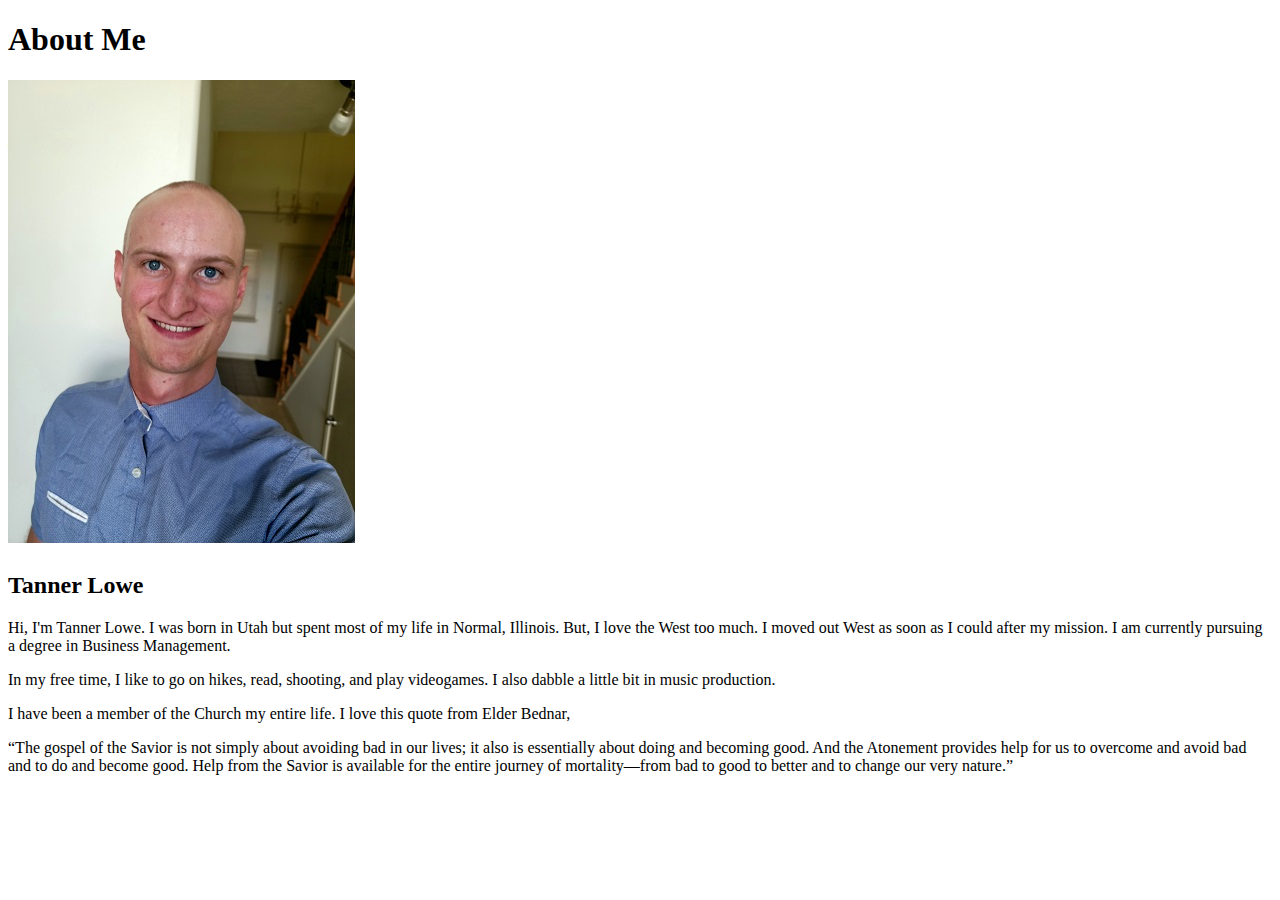
<file: aboutme/index.html>
<!DOCTYPE html>
<html lang="en">
<head>
    <meta charset="UTF-8">
    <meta http-equiv="X-UA-Compatible" content="IE=edge">
    <meta name="viewport" content="width=device-width, initial-scale=1.0">
    <title>All About Me</title>
</head>
<body>
   <h1>About Me</h1>
   <h1><img alt="Picture of me" src="images/me.jpg"></h1>
    <h2>Tanner Lowe</h2>
    <p>Hi, I'm Tanner Lowe. I was born in Utah but spent most of my life in Normal, Illinois. But, I love the West too much. I moved out West as soon as I could after my mission. I am currently pursuing a degree in Business Management. </p> 
    <p>In my free time, I like to go on hikes, read, shooting, and play videogames. I also dabble a little bit in music production.</p>
    <p>I have been a member of the Church my entire life. I love this quote from Elder Bednar,</p> 
    <p><q>The gospel of the Savior is not simply about avoiding bad in our lives; it also is essentially about doing and becoming good. And the Atonement provides help for us to overcome and avoid bad and to do and become good. Help from the Savior is available for the entire journey of mortality—from bad to good to better and to change our very nature.</q></p>
</body>
</html>
</file>
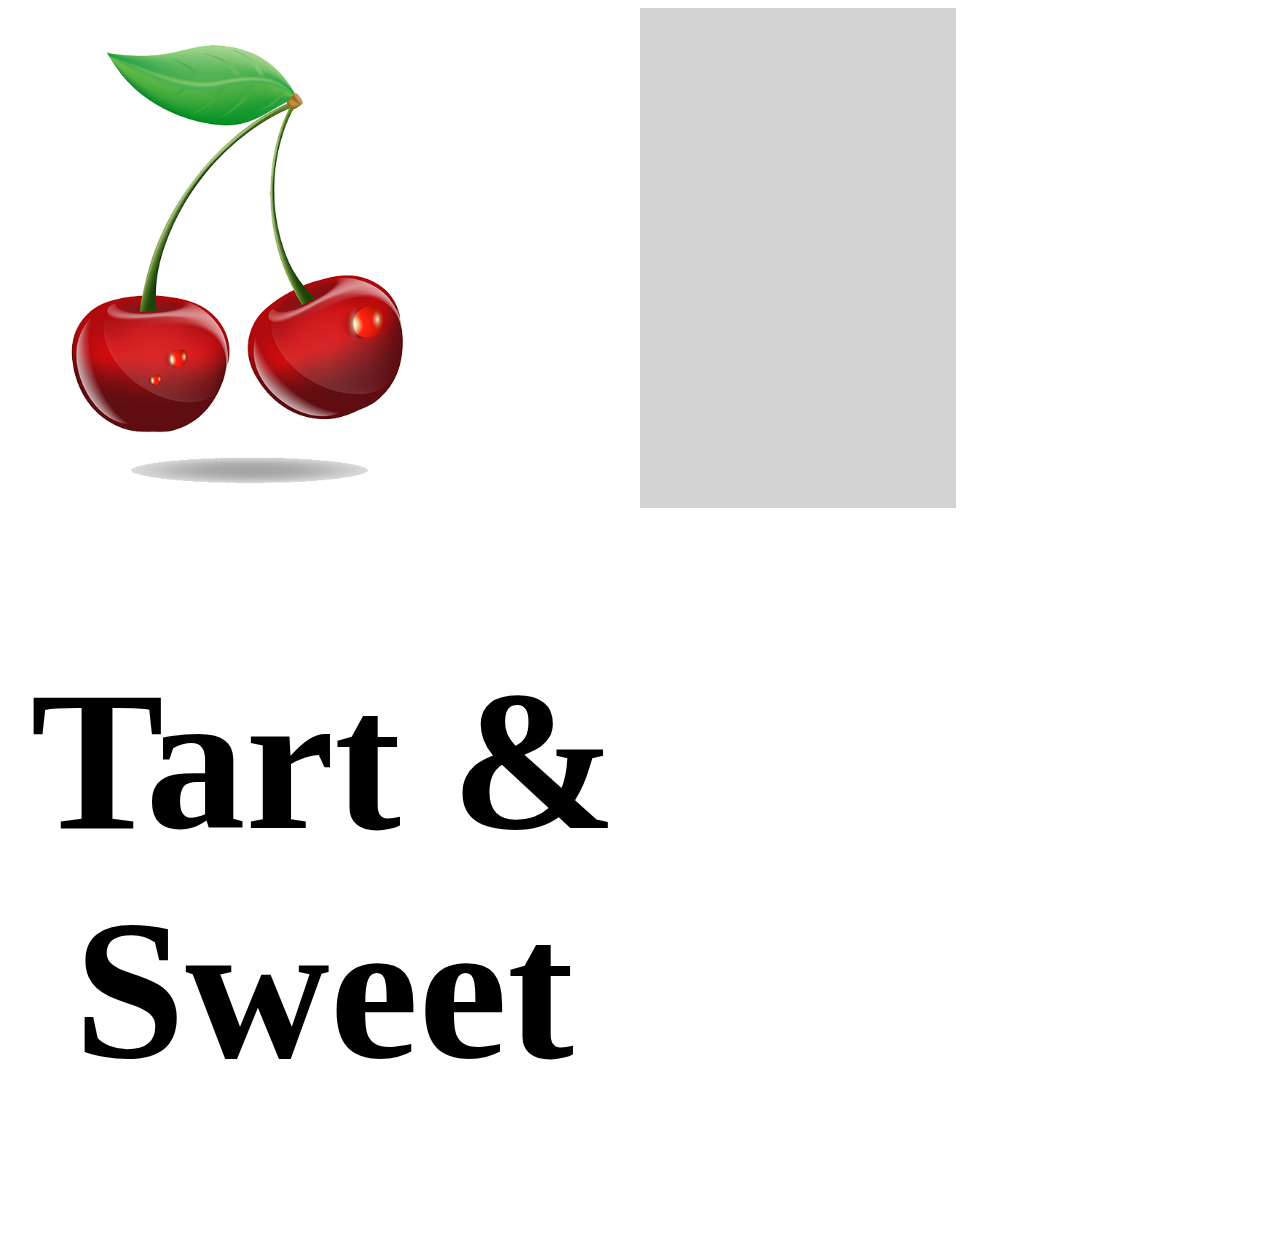
<file: w06_cherry/index.html>
<!DOCTYPE html>
<html lang="en">
<head>
    <title>Cherries</title>
    <link rel="stylesheet" type="text/css" href="cherrystyle.css" />
    <meta charset="UTF-8">
    <meta http-equiv="X-UA-Compatible" content="IE=edge">
    <meta name="viewport" content="width=device-width, initial-scale=1.0">
    <title>Document</title>
</head>
<body>
    <main>
        <img src="w06_cherries.png" alt="cherries"/>
        <h1>Tart & Sweet</h1>
    </main>
<div class="grey" ></div>
</div>
</body>
</html>
</file>
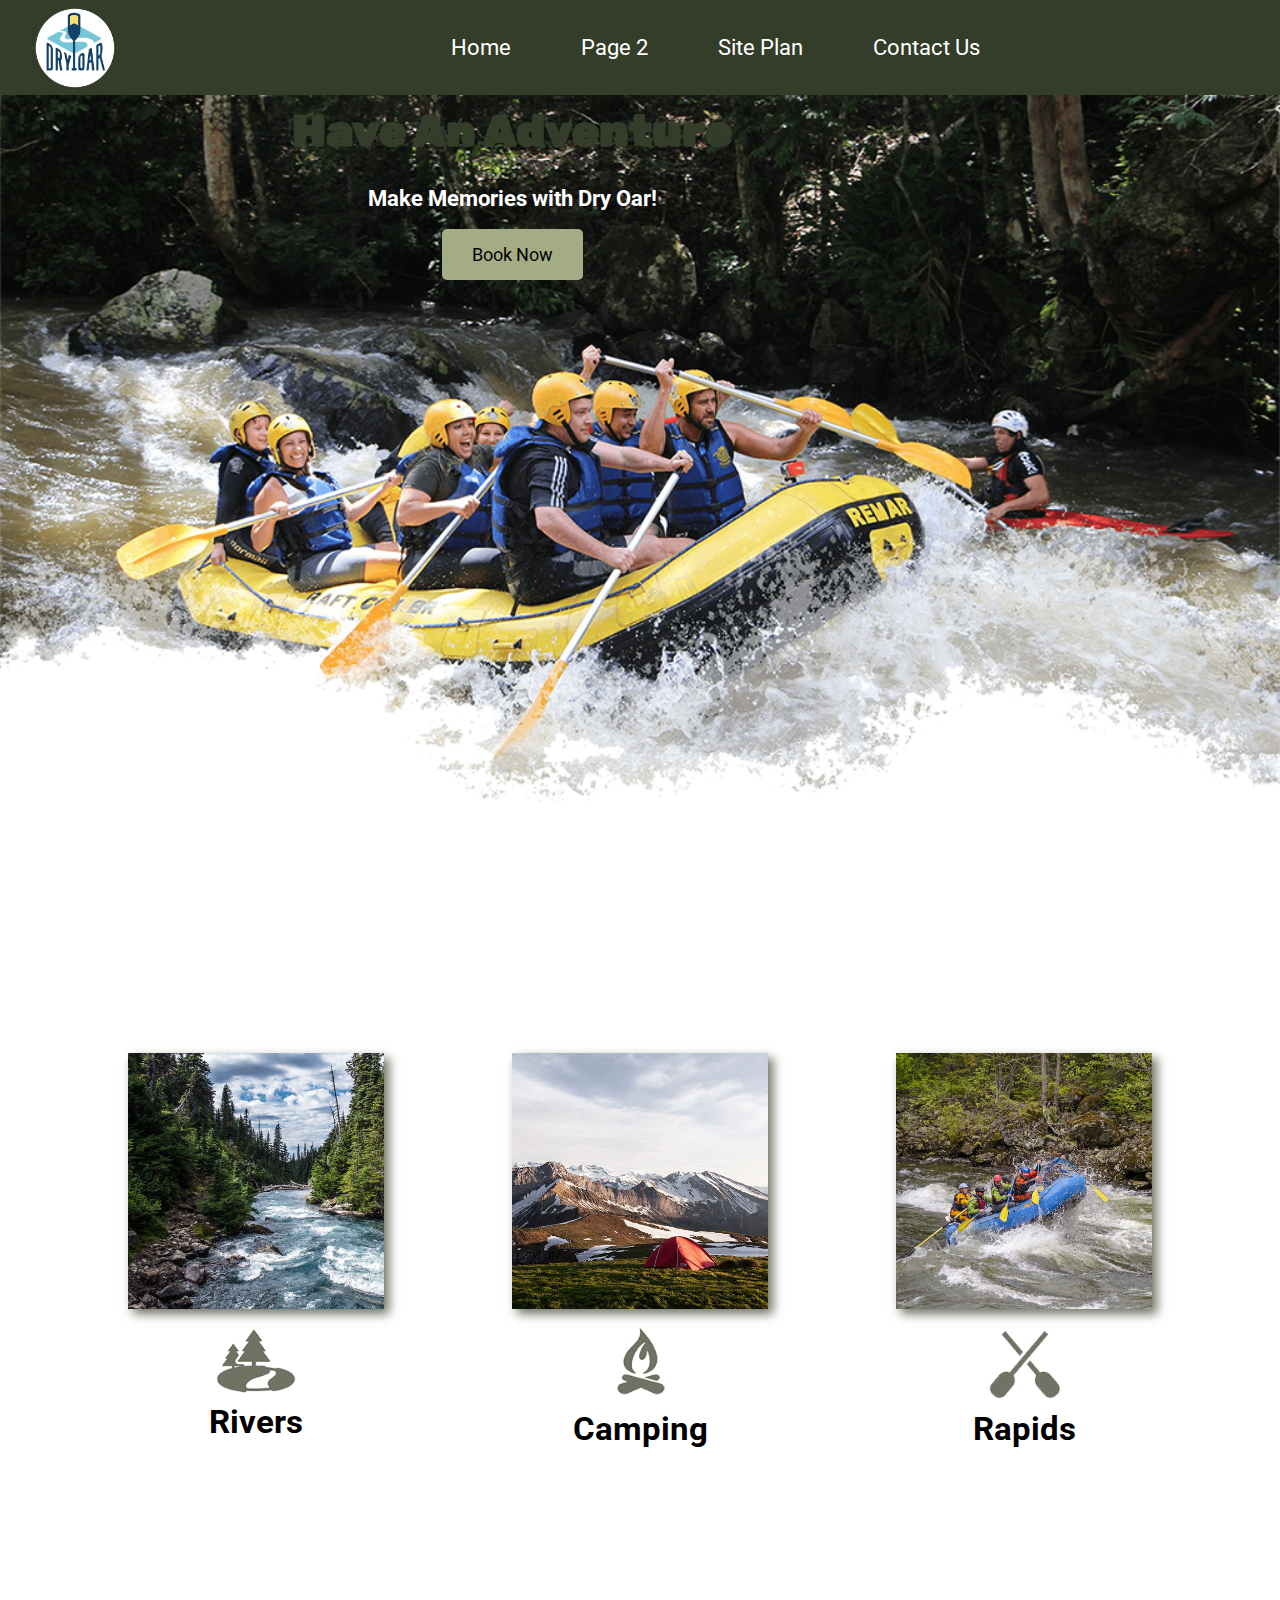
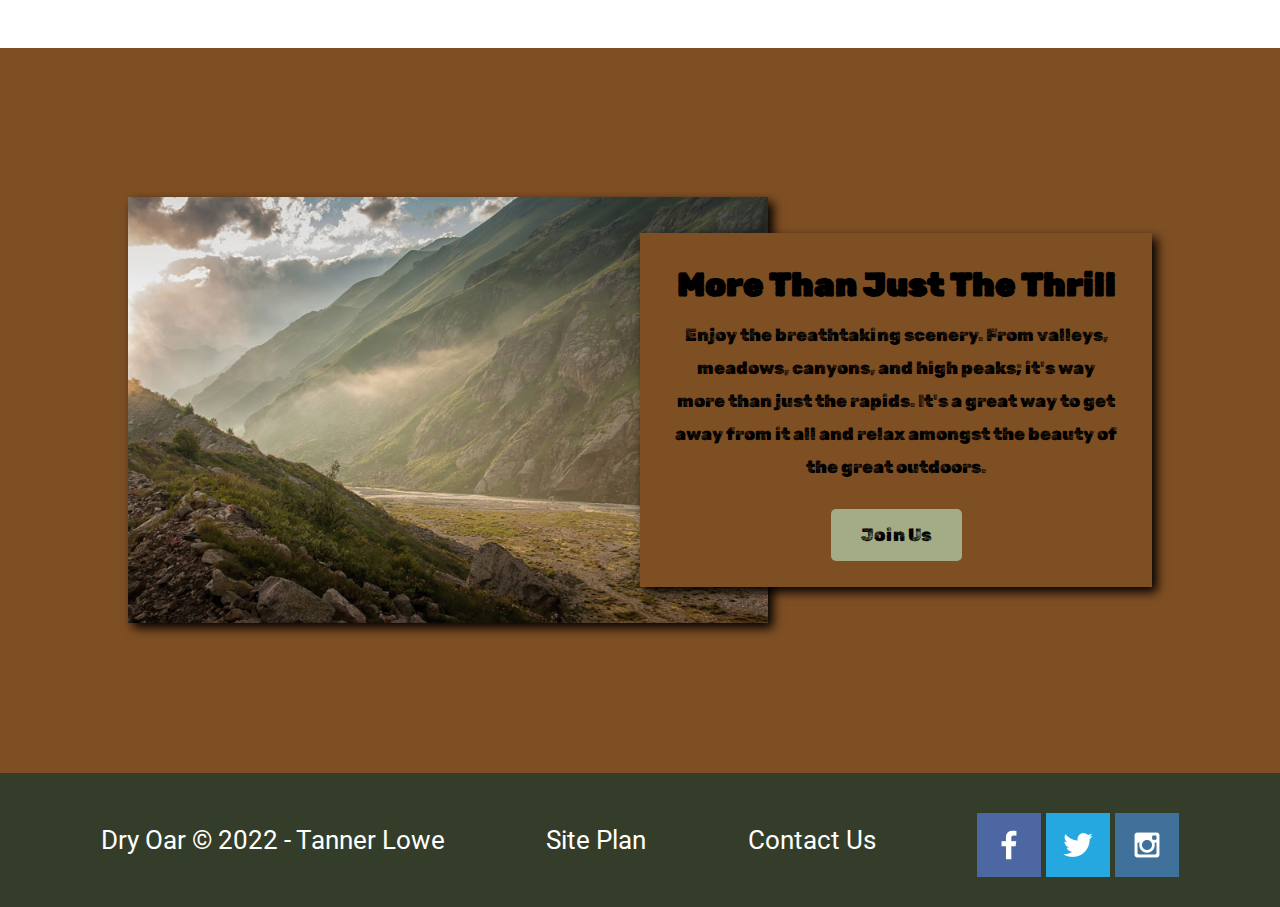
<file: wwr/index.html>
<!DOCTYPE html>
<html lang="en">

<head>
    <link rel="stylesheet" href="styles/style.css">
    <meta charset="UTF-8">
    <meta http-equiv="X-UA-Compatible" content="IE=edge">
    <meta name="viewport" content="width=device-width, initial-scale=1.0">
    <title>"Whitewater Rafting Vacations | Dry Oar Boating | Home"</title>
</head>

<body>
    <div id="content">
        <header>
            <a id="logo_link" href="index.html">
                <img class="logo" src="images/logo.png" alt="Dry Oar Logo">
            </a>
            <nav id="link">
                <nav>
                    <a href="index.html">Home</a>
                    <a href="#">Page 2</a>
                    <a href="site-plan-rafting.html">Site Plan</a>
                    <a href="contactus.html">Contact Us</a>
                </nav>
            </nav>
        </header>
        <div id="hero">
            <div id="hero-box">
                <img id="hero-img" src="images/hero.png" alt="People enjoying rafting">
            </div>
            <section id="hero-msg">
                <h1 class="home-title">Have An Adventure</h1>
                <h4>Make Memories with Dry Oar!</h4>
                <div class='button-box'>
                    <a class='book' href="rates.html">Book Now</a>
                </div>
            </section>
        </div>
        <main class="home-grid">
            <section class="rivers-card">
                <img class="card-img" src="images/rivers.jpg" alt="river in forest">
                <img class="icon" src="images/river_icon.png" alt="river icon">
                <h2>Rivers</h2>
            </section>
            <section class="camping-card">
                <img class="card-img" src="images/camping.jpg" alt="tent in mountains">
                <img class="icon" src="images/fire_icon.png" alt="fire icon">
                <h2>Camping</h2>
            </section>
            <section class="rapids-card">
                <img class="card-img" src="images/rapids.jpg" alt="rafting boat">
                <img class="icon" src="images/oars.png" alt="oars icon">
                <h2>Rapids</h2>
            </section>
            <div id="background"></div> 
            <img src="images/mountains.jpg" alt="Misty mountains" class="mountains">
            <section class="msg">
                <h2>More Than Just The Thrill</h2>
                <p>Enjoy the breathtaking scenery. From valleys, meadows, canyons, and high peaks; it's way more than
                    just the rapids. It's a great way to get away from it all and relax amongst the beauty of the great
                    outdoors.</p>
                <a class='join' href="rivers.html">Join Us</a>
            </section>
        </main>
        <footer>
            <p>Dry Oar &copy; 2022 - Tanner Lowe</p>
            <p><a href="site-plan-rafting.html">Site Plan</a></p>
            <p><a href="contactus.html">Contact Us</a></p>
            <div class="social">
                <a href="https://facebook.com" target="_blank">
                    <img src="images/facebook.png" alt="fb icon">
                </a>
                <a href="https://twitter.com" target="_blank">
                    <img src="images/twitter.png" alt="twitter icon">
                </a>
                <a href="https://instagram.com" target="_blank">
                    <img src="images/instagram.png" alt="instagram icon">
                </a>
            </div>
        </footer>
    </div>
</body>

</html>
</file>
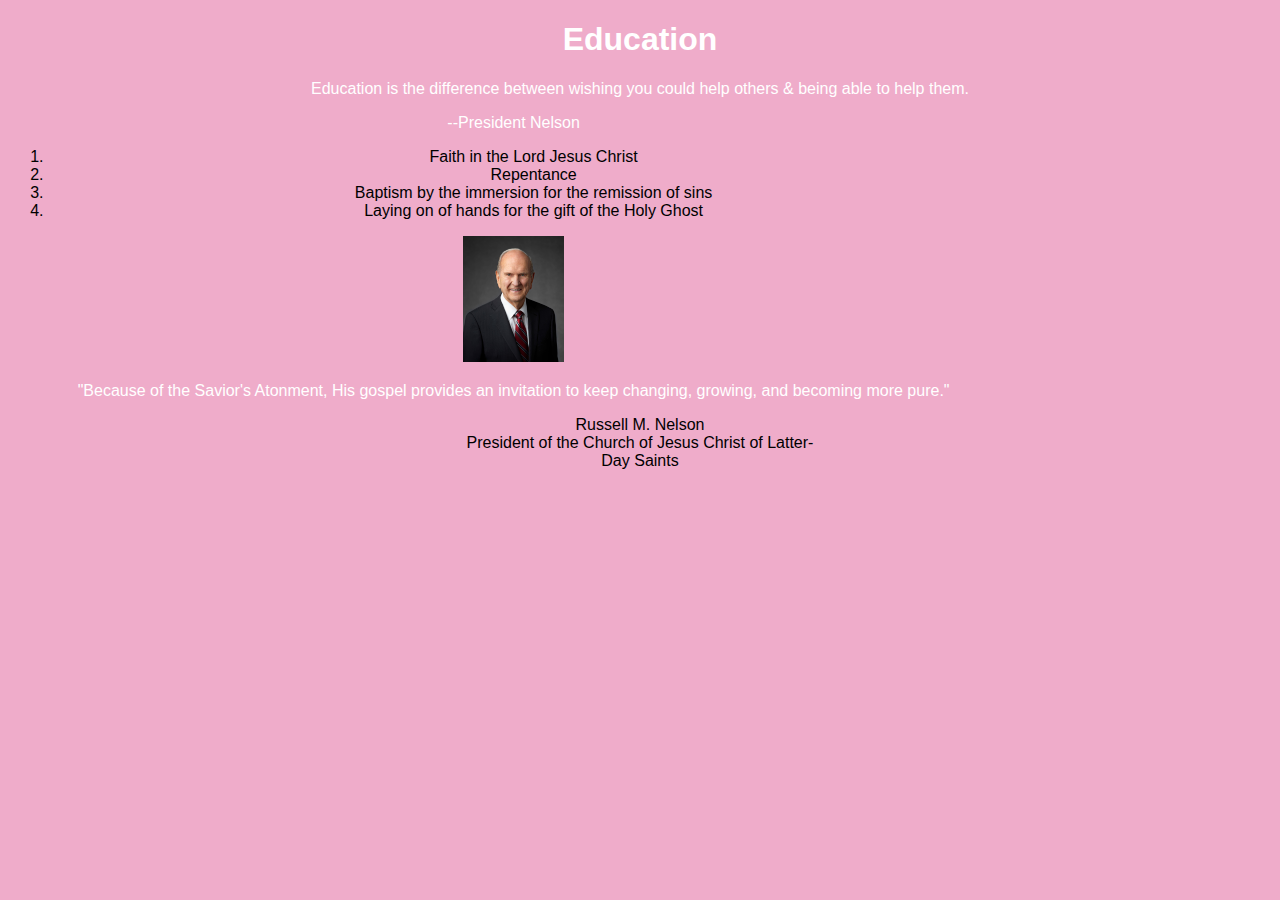
<file: challenges/w04/index.html>
<!DOCTYPE html>
<html lang="en">
<head>
    <title>Education</title>
    <link rel="stylesheet" href="styles/styles.css"/>
    <meta charset="UTF-8">
    <meta http-equiv="X-UA-Compatible" content="IE=edge">
    <meta name="viewport" content="width=device-width, initial-scale=1.0">
</head>
<body>
    <main>
        <h1>Education</h1>
        <p>
           Education is the difference between wishing you could help others & being able to help them. 
        </p>
    <div id="list">   
        <p>
            --President Nelson 
        </p>
    
        <ol>
            <li>Faith in the Lord Jesus Christ</li>
            <li>Repentance</li>
            <li>Baptism by the immersion for the remission of sins</li>
            <li>Laying on of hands for the gift of the Holy Ghost</li>
        </ol>
        <img src="styles/russell_nelson.jpeg" alt="President Russell M. Nelson">
    <section>
        <p>
            "Because of the Savior's Atonment, His gospel provides an invitation to keep changing, growing, and becoming more pure."
        </p>
    </section>
    </main>
    <footer>
        <p> Russell M. Nelson <br>
            President of the Church of Jesus Christ of Latter-<br>
            Day Saints
    </footer>
</body>
</html>
</file>
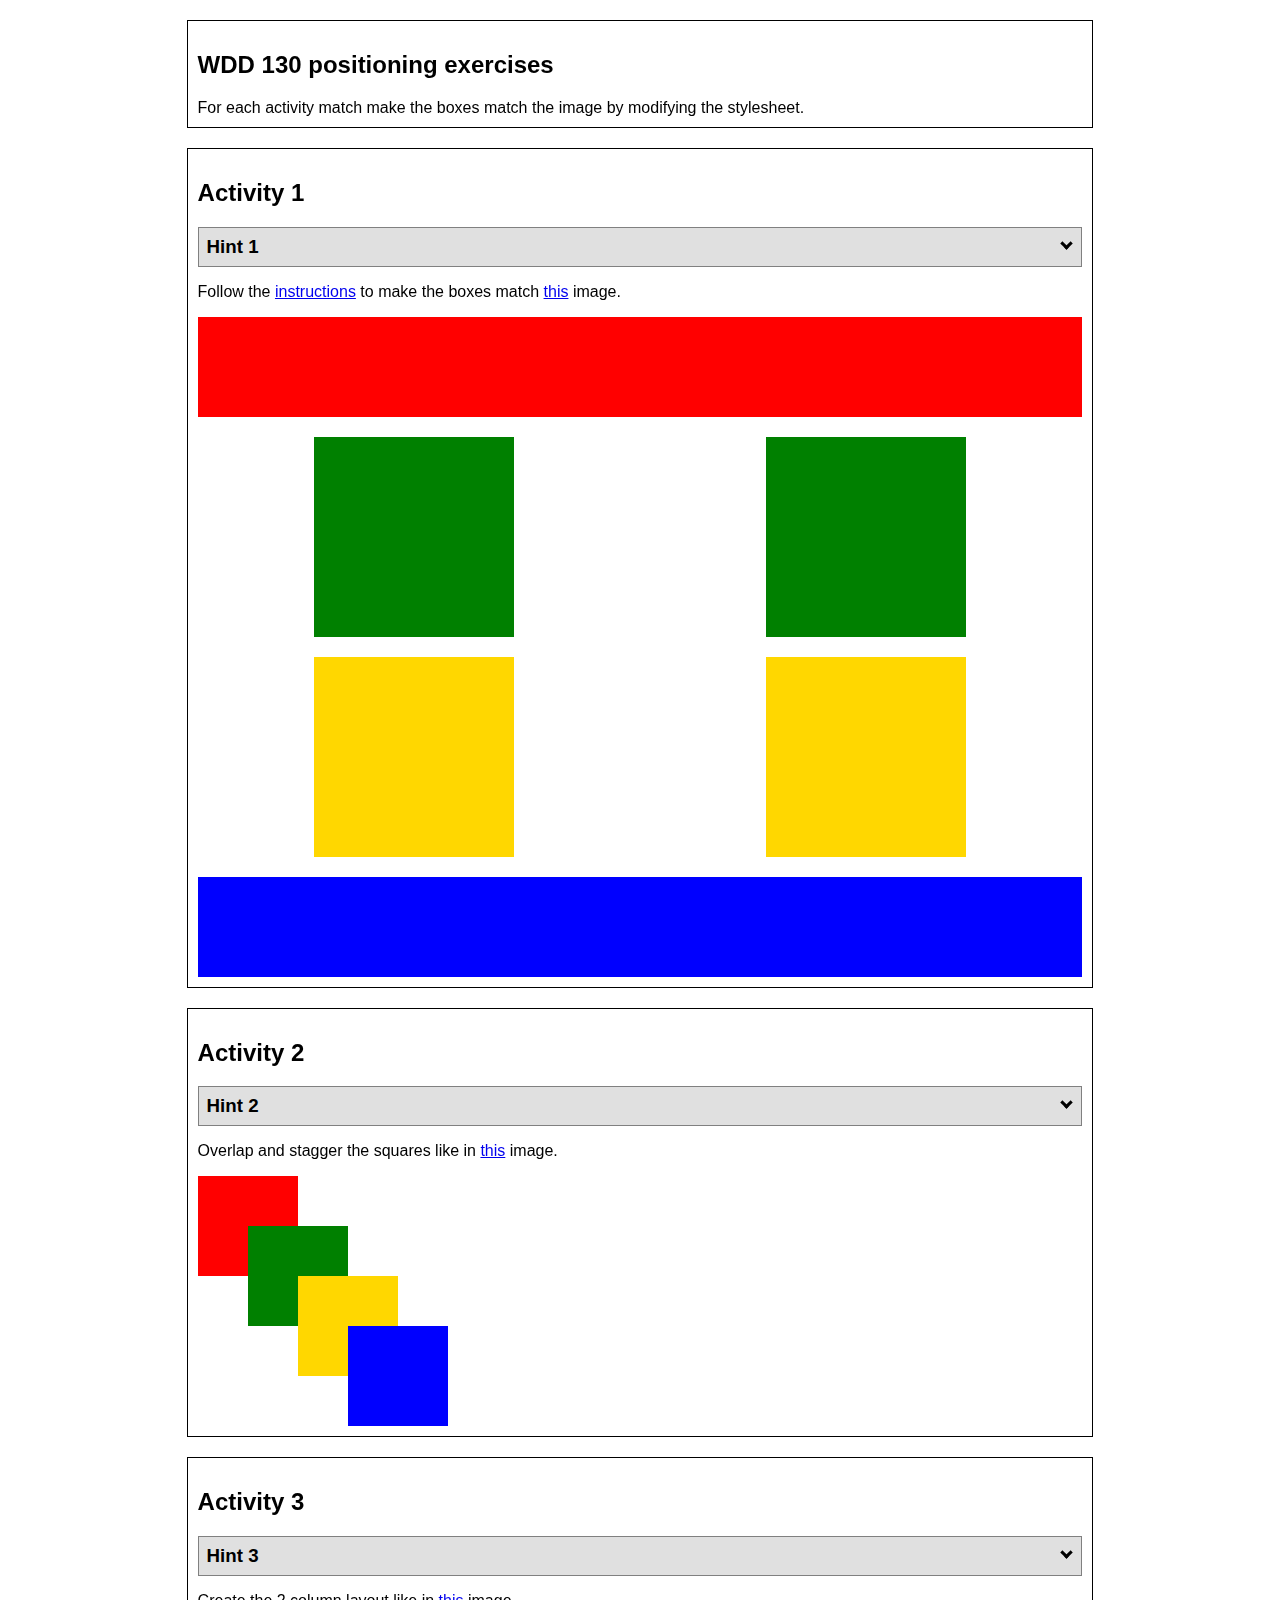
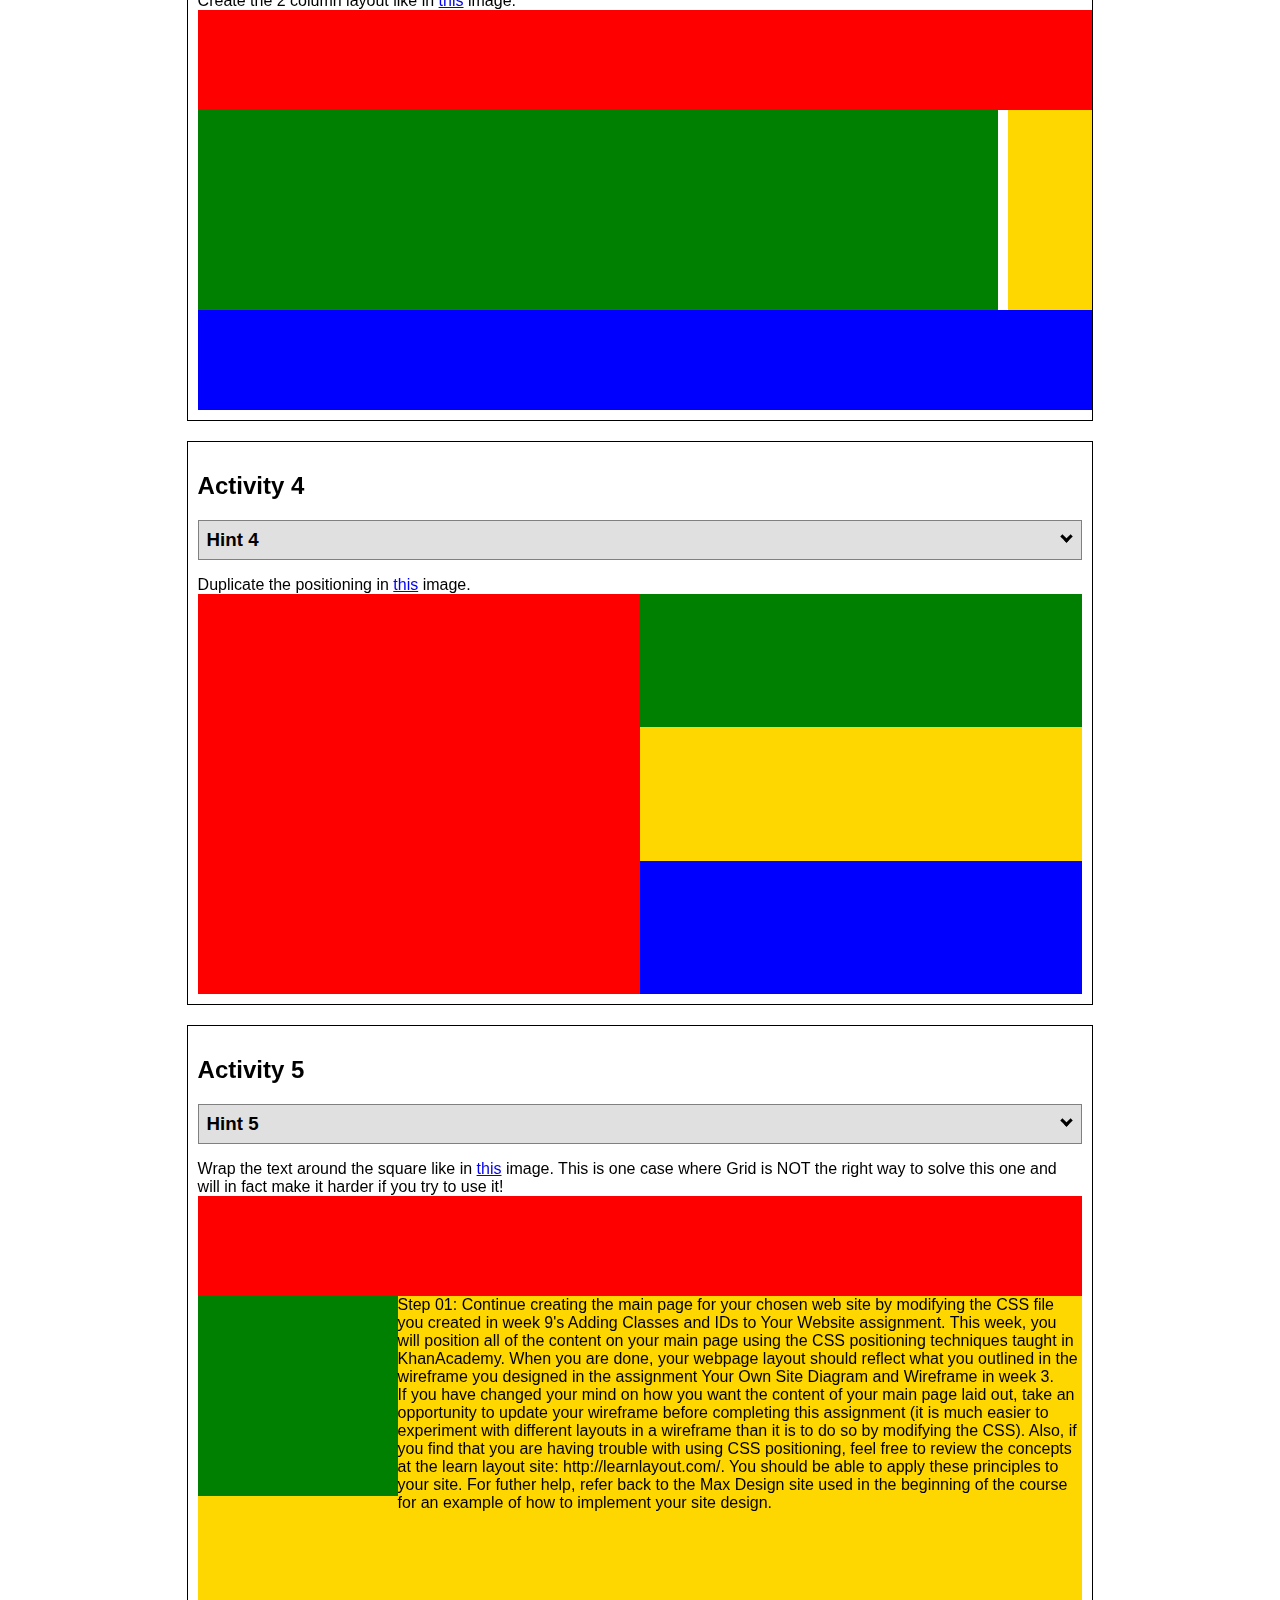
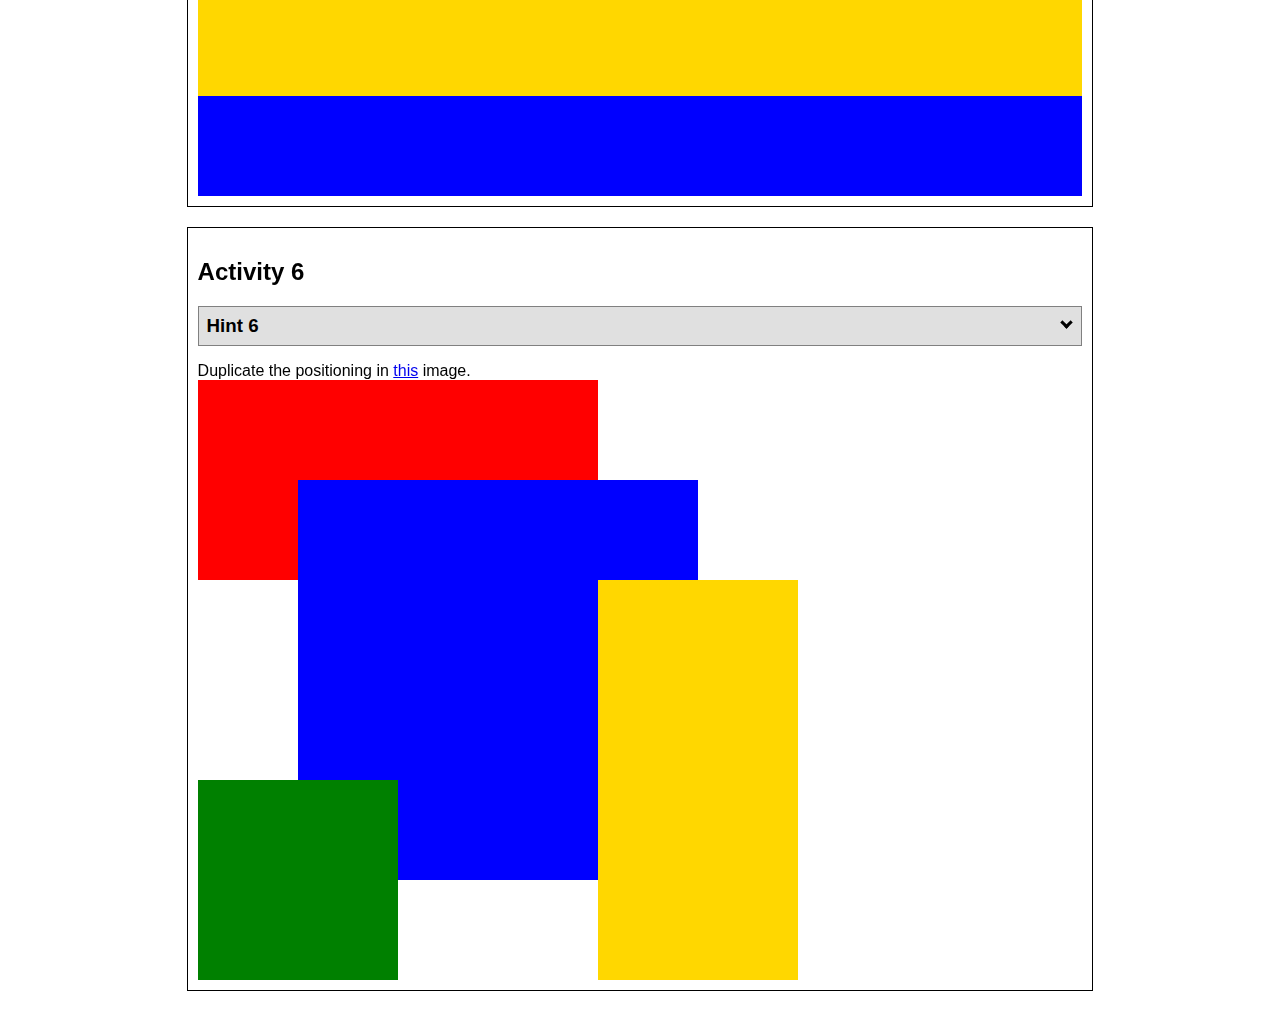
<file: positioning.html>
<!DOCTYPE html>
<html lang="en">
  <head>
    <!-- HTML - Name: positioning.html -->
    <title>Positioning Activity</title>
    <link rel="stylesheet" type="text/css" href="positionstyles.css" />
  </head>
  <body>
    <div class="activity">
      <h2>WDD 130 positioning exercises</h2>
      For each activity match make the boxes match the image by modifying the stylesheet.</div>
    <div class="activity">
      <h2>Activity 1</h2>
      <section class="hint"><input type="checkbox" ><i></i> <h3>Hint 1</h3><div><p>Check out the <a href="https://byui-wdd.github.io/wdd130/activities/w06-css-positioning.html" target="_blank">activity instructions</a> in Ilearn!</p></div></section>
      <p>Follow the <a href="https://byui-wdd.github.io/wdd130/activities/w06-css-positioning.html" target="_blank">instructions</a> to make the boxes match  <a href="https://byui-wdd.github.io/wdd130/images/example1.png" target="_blank">this</a> image.</p>
      <div class="content1" >
        <div class="red1" ></div>
        <div class="green1" ></div>
        <div class="green1" ></div>
        <div class="yellow1"></div>
        <div class="yellow1"></div>
        <div class="blue1"></div>
      </div>
    </div>
    <div class="activity">
      <h2>Activity 2</h2>
      <section class="hint"><input type="checkbox" > <h3>Hint 2</h3><i></i><div><p>Remember that the best way to shift elements around slightly on the page is with Margins.  You could also use Grid.  Either would work for this. If you choose margin, you can use a <em>negative</em> margin. (ie margin-top: -20px;)</p><h4>Properties used:</h4><ul><li>margin-top, margin-left</li><li>...or...</li><li>grid-template-columns: 50px 50px 50px 50px 50px </li></ul></div></section>
      <p>Overlap and stagger the squares like in <a href="https://byui-wdd.github.io/wdd130/images/example2.png" target="_blank">this</a> image.</p>
      <div class="content2" >
        <div class="red2" ></div>
        <div class="green2" ></div>
        <div class="yellow2"></div>
        <div class="blue2"></div>
      </div>
    </div>
    <div class="activity">
      <h2>Activity 3</h2>
      <section class="hint"><input type="checkbox" > <h3>Hint 3</h3><i></i><div><p>This one is going to be best solved with CSS Grid. Remember to make the boxes the right width first...then start moving them around. </p><h4>Properties used:</h4><ul><li>display:grid;</li><li>grid-template-columns:</li><li>grid-column-gap:</li>
        <li>grid-column:</li>  </ul></div></section>
      Create the 2 column layout like in <a href="https://byui-wdd.github.io/wdd130/images/example3.png" target="_blank">this</a>  image.
      <div class="content3" >
        <div class="red3" ></div>
        <div class="green3" ></div>
        <div class="yellow3"></div>
        <div class="blue3"></div>
      </div>
    </div>
    <div class="activity">
      <h2>Activity 4</h2>
      <section class="hint"><input type="checkbox" > <h3>Hint 4</h3><i></i><div><p>For the others we have been primarily concerned with width. For this one you will need to adjust height as well. </p><h4>Properties used:</h4><ul><li>display:grid;</li><li>grid-template-columns:</li><li>grid-row:</li></ul></div></section>
      Duplicate the positioning in <a href="https://byui-wdd.github.io/wdd130/images/example4.png" target="_blank">this</a> image. 
      <div class="content4" >
        <div class="red4" ></div>
        <div class="green4" ></div>
        <div class="yellow4"></div>
        <div class="blue4"></div>
      </div>
    </div>

    <div class="activity">
      <h2>Activity 5</h2>
      <section class="hint"><input type="checkbox" > <h3>Hint 5</h3><i></i><div><p>Grid is <strong>not</strong> the right way to do this.  In fact there is only one way to really do that...and that is with float. Remember that we float the thing we want the text to wrap around.  Also remember to start by making all the shapes the right size and shape.</p><h4>Properties used:</h4><ul><li>float: left;</li></ul></div></section>
      Wrap the text around the square like in <a href="https://byui-wdd.github.io/wdd130/images/example5.png" target="_blank">this</a> image. This is one case where Grid is NOT the right way to solve this one and will in fact make it harder if you try to use it!
      <div class="content5" >
        <div class="red5" ></div>
        <div class="green5" ></div>
        <div class="yellow5">Step 01: Continue creating the main page for your chosen web site by modifying the CSS file you created in week 9's Adding Classes and IDs to Your Website assignment. This week, you will position all of the content on your main page using the CSS positioning techniques taught in KhanAcademy. When you are done, your webpage layout should reflect what you outlined in the wireframe you designed in the assignment Your Own Site Diagram and Wireframe in week 3. <br />
          If you have changed your mind on how you want the content of your main page laid out, take an opportunity to update your wireframe before completing this assignment (it is much easier to experiment with different layouts in a wireframe than it is to do so by modifying the CSS). Also, if you find that you are having trouble with using CSS positioning, feel free to review the concepts at the learn layout site: http://learnlayout.com/. You should be able to apply these principles to your site. For futher help, refer back to the Max Design site used in the beginning of the course for an example of how to implement your site design.</div>
        <div class="blue5"></div>
      </div>
    </div>
    <div class="activity">
      <h2>Activity 6</h2>
      <section class="hint"><input type="checkbox" > <h3>Hint 6</h3><i></i><div><p>This one is all about visualizing the grid behind the layout. If you are having a hard time doing that first: all the sizes are even multiples of 100, and second here is another example with the lines drawn: <a href="https://byui-wdd.github.io/wdd130/images/example6-hint.png" target="_blank">example 6 with lines</a>. For this one you will find it easiest if you use px for the column width. You can also use <kbd>z-index</kbd> to control the element layering.    </p><h4>Properties used:</h4><ul><li>display:grid;</li><li>grid-template-columns:</li><li>grid-column:</li><li>grid-row:</li><li><a href="https://www.w3schools.com/cssref/pr_pos_z-index.asp" target="_blank">z-index:</a></li></ul></div></section>
      Duplicate the positioning in <a href="https://byui-wdd.github.io/wdd130/images/example6.png" target="_blank">this</a> image.
      <div class="content6" >
        <div class="red6" ></div>
        <div class="green6" ></div>
        <div class="yellow6"></div>
        <div class="blue6"></div>
      </div>
    </div>
  </body>
</html>
</file>
<file: w06_cherry/cherrystyle.css>
body {
    display: grid;
    grid-template-columns: 50% 50%;
    text-align: center;
}

img {
    margin-right: 50%;
    height: 500px;
    z-index: -1;
}

h1 {
    z-index: 1;
    font-size: 200px;
}
.grey {
    width: 50%;
    height: 500px;
    float: right;
    z-index: -1;
    background-color: lightgray;
}
</file>
<file: wwr/styles/style.css>
@import url('https://fonts.googleapis.com/css2?family=Roboto:wght@100&family=Rubik+Dirt&display=swap');

header {
    background-color: #333D29;
    display: grid;
    grid-template-columns: 150px auto;
}

#logo_link {
    padding-top: 5px;
    justify-self: center;
    align-self: center;
}

nav {
    display: flex;
    justify-content: space-around;
}

#hero {
    display: grid;
    grid-template-columns: 1fr 3fr 1fr;
    margin-top: -100px;
}

#hero-box {
    grid-column: 1/4;
    grid-row: 1/3;
    z-index: -1;
}

#hero-msg {
    grid-column: span 2/3;
    grid-row: span 1/2;
    margin-top: 100px;
}

#hero-msg h4{
    color:white;
}

.home-grid {
    display: grid;
    grid-template-columns: repeat(10, 1fr);
}


.card-img {
    border: 10px solid #d9c2a3;
    transition: transform .5s;
    box-shadow: 5px 5px 10px #6f7364;
}
.card-img:hover {
    opacity: .6;
    transform: scale(1.1);
}       

.card-img, .mountains {
    width: 100%;
}

.rivers-card {
    grid-column: 2/4;
    grid-row: 2/3;
}

.camping-card {
    grid-column: 5/7;
    grid-row: 2/3;
}

.rapids-card {
    grid-column: 8/10;
    grid-row: 2/3;
}

.mountains {
    grid-column: 2/7;
    grid-row: 5/8;
    box-shadow: 5px 5px 10px black;
}

body {
    background-color: white;
    font-family: Roboto, Helvetica, 'Calibri', sans-serif;
    font-size: 22px;
    margin: 0;
    padding: 0;
}

h2 {
    margin: 0;
}

.home-title {
    color: #333d29;
    font-family: 'Rubik Dirt', 'Avant Garde', sans-serif;
    font-size: 2em;
    margin-top: 10px;
}

#hero-img {
    width: 100%;
}

.logo {
    width: 80px;
}

.icon {
    width: 80px;
    padding-top: 10px;
}

h4 {
    color: #333d29;
}

nav a:hover {
    background-color: black;
    color: white;
}

.book,
.join {
    background-color: #A4AC86;
    color: black;
    text-decoration: none;
    font-size: 18px;
    padding: 15px 30px;
    margin-top: 50px;
    border-radius: 5px;
}

.card-img {
    border: 10px black;
}

main section img {
    box-sizing: border-box;
}

.rivers-card,
.camping-card,
.rapids-card {
    margin: 200px 0;
}

.book:hover,
.join:hover {
    color: white;
}

#background {
    background-color: #A68A64;
    color: black;
    grid-column: 1/11;
    grid-row: 4/9;
}

.msg p {
    font-size: .8em;
    padding-bottom: 15px;
}

.msg {
    background-color: #7f4f24;
    font-family: 'Rubik Dirt', 'Avant Garde', sans-serif;
    line-height: 1.5em;
    padding: 35px;
    grid-column: 6/10;
    grid-row: 6/7;
    box-shadow: 5px 5px 10px black;
}

#content {
    max-width: 1600px;
    margin: 0 auto;
}

nav a {
    text-align: center;
    color: white;
    text-decoration: none;
    padding: 35px;
}

#hero-msg h1,
#hero-msg h4 {
    text-align: center;
}

.button-box {
    text-align: center;
}

main section {
    text-align: center;
}

#background {
    height: 725px;
    background-color: #7f4f24;
}

footer {
    background-color: #333d29;
    color: white;
    padding: 25px 50px;
    display: flex;
    justify-content: space-around;
    align-items: center;
}

footer p {
    font-size: 1.2em;
}

footer .social img {
    padding-top: 15px;
}

footer p:hover {
    text-decoration: underline;
}

footer a {
    color: white;
    text-decoration: none;
}

footer a:hover {
    color: #7f4f24;
}

@media screen and (max-width: 900px) {
    #hero, .home-grid {
        display: block;
        height: auto;
    }
    nav, footer {
        flex-direction: column;
    }
    nav a {
        display: block;
        padding: 15px;
    }
    #hero {
        margin-top: 0;
    }
    #hero-msg {
        margin-top: 0;
    }
    #hero-msg h4 {
        display: none;
    }
    .home-title {
        font-size: 25px;
        color: #6f7364;
    }
    .rivers-card, .camping-card, .rapids-card { 
        margin: 50px auto;
        width: 60%;
    }
    #background {
        display: none;
    }
    .mountains, .msg {
        width: 80%;
        display: block;
        margin: 0 auto;
    }
    footer {
        margin-top: 25px;
    }
}
</file>
<file: challenges/w04/styles/styles.css>
body{
    background-color: #EFACCA;
    font-family: Arial, Helvetica, sans-serif;
    text-align: center;
}
h1 {
    color: white;
}
h1:hover {
    color: black;
}
main p {
    color: white;
}
#list{
   width: 80%; 
}
img {
    width: 10%;
    margin: 0 auto;
}
footer p {
    text-align: center;
}
</file>
<file: positionstyles.css>
/* CSS - Name: "positionstyles.css" */
/* Activity 1 styles */
.content1 {
  display: grid;
  grid-template-columns: 1fr 1fr;
  justify-items: center;
  grid-gap: 20px;
}

.red1 {
  width: 100%;
  height: 100px;
  background-color: red;
  grid-column: 1/3;

}

.green1 {
  width: 200px;
  height: 200px;
  background-color: green;

}

.yellow1 {
  width: 200px;
  height: 200px;
  background-color: gold;
}

.blue1 {
  width: 100%;
  height: 100px;
  background-color: blue;
  grid-column: 1/3;
}

/* Activity 2 styles */
.content2 {
  display: grid;
}

.red2 {
  width: 100px;
  height: 100px;
  background-color: red;
}

.green2 {
  margin-top: -50px;
  width: 100px;
  height: 100px;
  background-color: green;
  margin-left: 50px;
}

.yellow2 {
  width: 100px;
  height: 100px;
  background-color: gold;
  margin-top: -50px;
  margin-left: 100px;
}

.blue2 {
  width: 100px;
  height: 100px;
  background-color: blue;
  margin-top: -50px;
  margin-left: 150px;

}

/* Activity 3 styles */
.content3 {
  display: grid;
  grid-template-columns: repeat(3, 1 fr);
  column-gap: 10px;
}

.red3 {
  width: 100%;
  height: 100px;
  background-color: red;
  grid-column: 1/3;
}

.green3 {
  width: 800px;
  height: 200px;
  background-color: green;
  grid-column-start: 1;
  grid-column-end: 2;
}

.yellow3 {
  width: 800px;
  height: 200px;
  background-color: gold;
  margin-left: auto;
}

.blue3 {
  width: 100%;
  height: 100px;
  background-color: blue;
  grid-column: 1/3;
}

/* Activity 4 styles */
.content4 {
  display: grid;
  grid-template-columns: repeat(2, 1fr);
  grid-template-rows: repeat(3, 1fr);
  height: 400px;
}

.red4 {
  grid-column: 1;
  grid-row: 1/4;
  width: 100%;
  height: 100%;
  background-color: red;
}

.green4 {
  grid-column: 2;
  grid-row-start: 1;
  width: 100%;
  height: 100%;
  background-color: green;
}

.yellow4 {
  grid-row-start: 2;
  grid-column: 2;
  width: 100%;
  height: 100%;
  background-color: gold;
}

.blue4 {
  grid-column: 2;
  grid-row-start: 3;
  width: 100%;
  height: 100%;
  background-color: blue;
}

/* Activity 5 styles */
.content5 {
  /* This is the parent of the activity 5 boxes. */
  height: 400px;
}

.red5 {
  width: 100%;
  height: 100px;
  background-color: red;
}

.green5 {
  width: 200px;
  height: 200px;
  background-color: green;
  float: left;
}

.yellow5 {
  width: 100%;
  height: 400px;
  background-color: gold;
}

.blue5 {
  width: 100%;
  height: 100px;
  background-color: blue;
  float: left;
}

/* Activity 6 styles */
.content6 {
  /* This is the parent of the activity 6 boxes. */
  display: grid;
  grid-template-columns: repeat(6, 100px);
}

.red6 {
  width: 400px;
  height: 200px;
  background-color: red;
  z-index: -3;
  grid-column: 1/5;
  grid-row: 1/3;
}

.green6 {
  width: 200px;
  height: 200px;
  background-color: green;
  z-index: 1;
  grid-column: 1/3;
  grid-row: 5/7;
}

.yellow6 {
  width: 200px;
  height: 400px;
  background-color: gold;
  z-index: 1;
  grid-column: 5/7;
  grid-row: 3/7;
}

.blue6 {
  width: 400px;
  height: 400px;
  background-color: blue;
  z-index: -2;
  grid-column: 2/6;
  grid-row: 2/6;
}



/* Do not make any changes below here */
.activity {
  width: 70%;
  margin: 20px auto;
  font-family: Arial, sans-serif;
  border: 1px solid black;
  padding: 10px;
  clear: both;
  overflow: auto;
}

.hint {
  border: 1px solid grey;
  background: #e0e0e0;
  padding: .5em;
  position: relative;
  margin: 1em 0;
}

.hint h3 {
  margin: 0;
}

.hint:hover {
  background: #d0d0d0;
}

.hint>div {
  display: none;
}

.hint input[type=checkbox] {
  position: absolute;
  width: 100%;
  height: 100%;
  opacity: 0;
  z-index: 1;
  cursor: pointer;
}

.hint input[type=checkbox]:checked~div {
  display: block;
}

.hint i {
  position: absolute;
  transform: translate(-6px, 0);
  margin-top: 16px;
  right: 10px;
  top: -3px;
}

.hint i:before,
.hint i:after {
  content: "";
  position: absolute;
  background-color: black;
  width: 3px;
  height: 9px;
}

.hint i:before {
  transform: translate(2px, 0) rotate(45deg);
}

.hint i:after {
  transform: translate(-2px, 0) rotate(-45deg);
}

.hint input[type=checkbox]:checked~i:before {
  transform: translate(-2px, 0) rotate(45deg);
}

.hint input[type=checkbox]:checked~i:after {
  transform: translate(2px, 0) rotate(-45deg);
}

.hint a {
  position: relative;
  z-index: 1;
}
</file>
